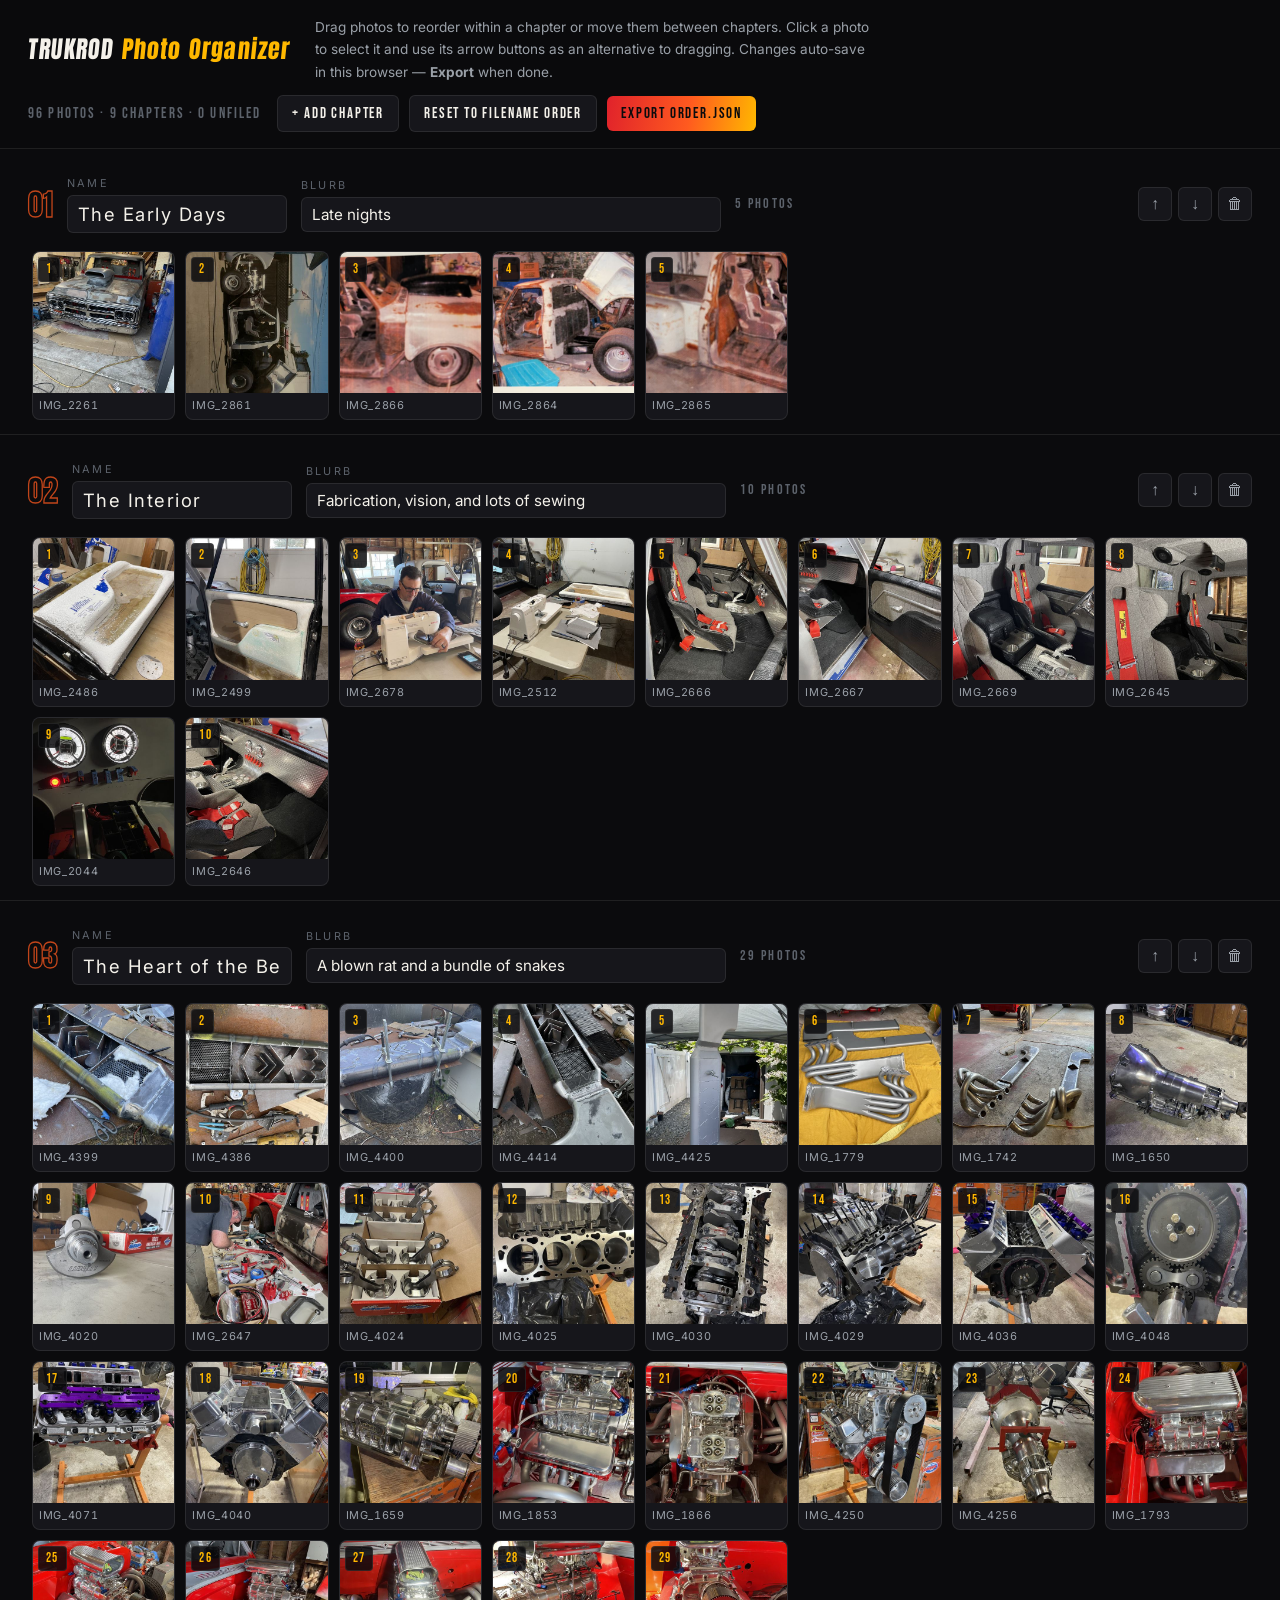
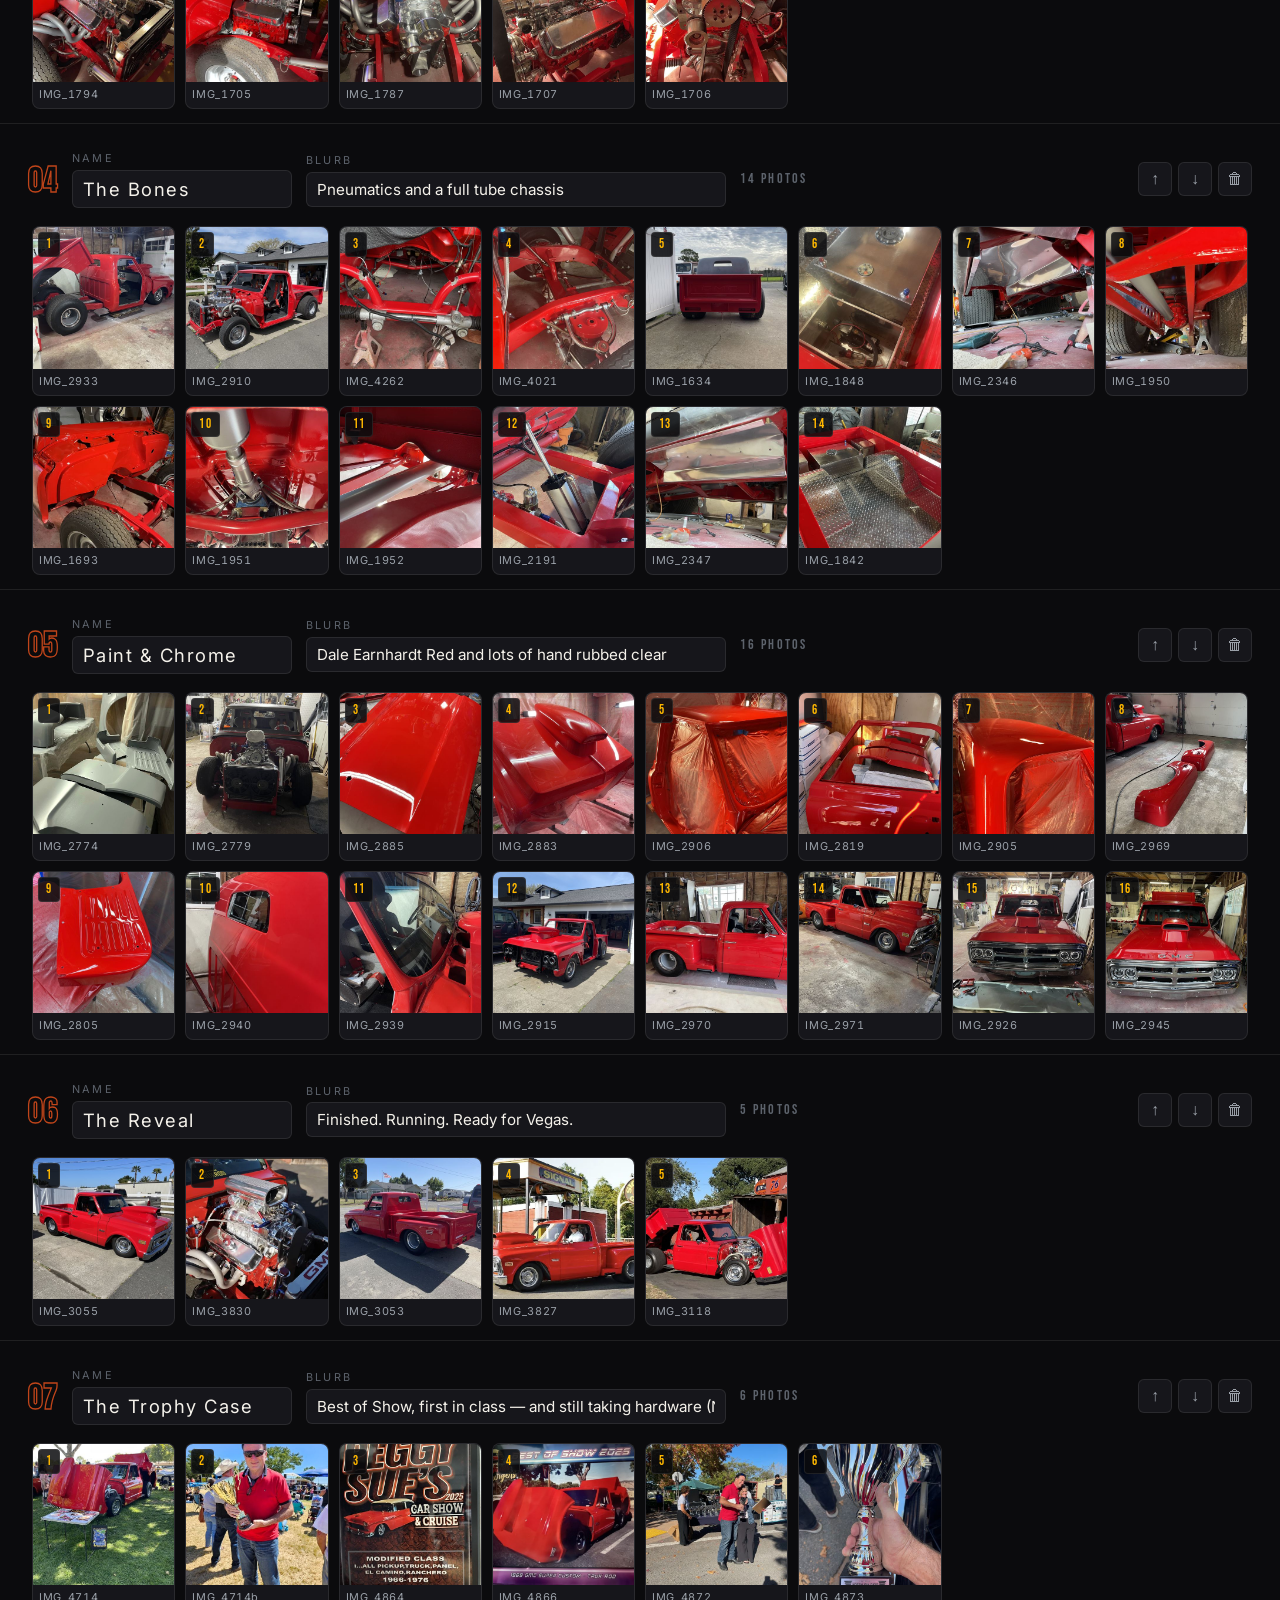
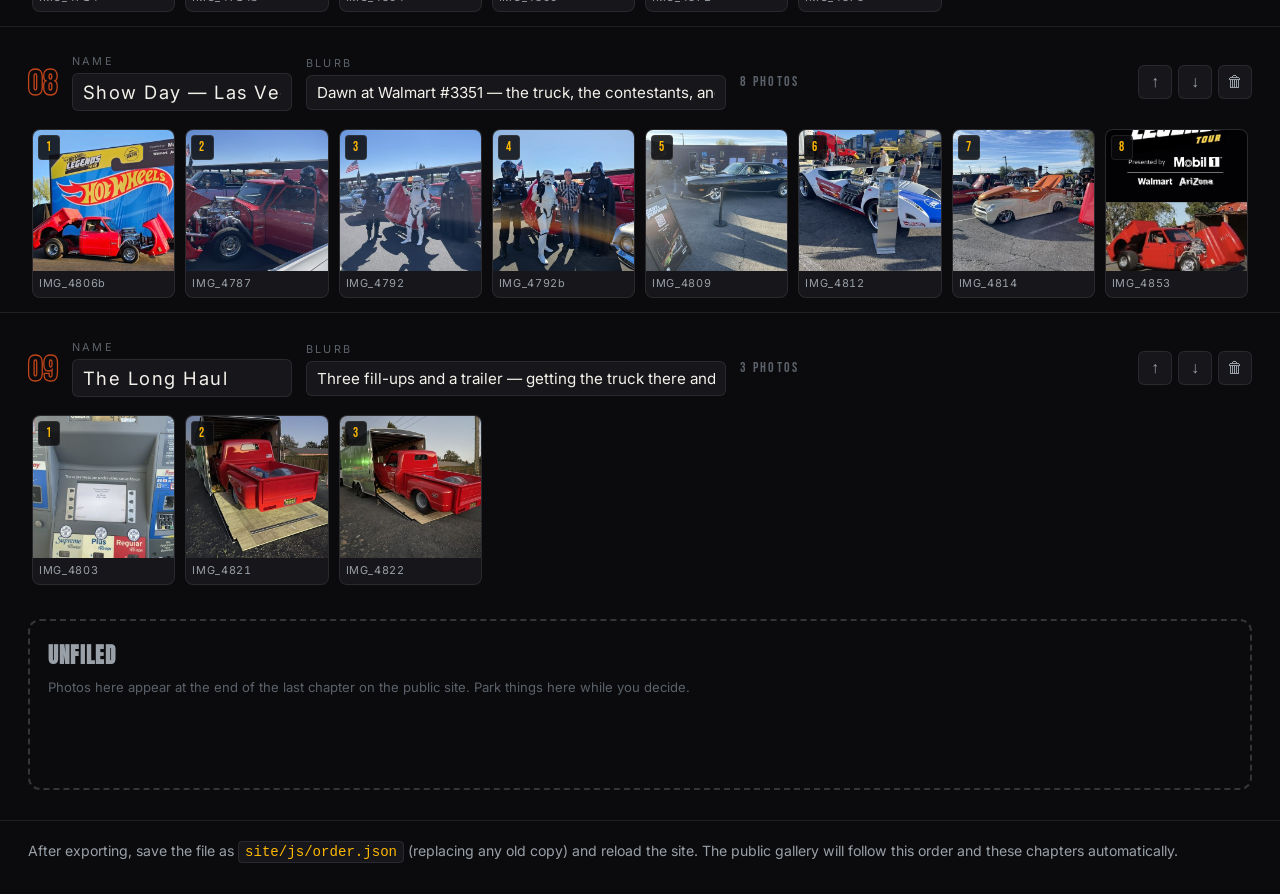
<file: organizer.html>
<!DOCTYPE html>
<html lang="en">
<head>
<meta charset="UTF-8">
<meta name="viewport" content="width=device-width, initial-scale=1.0">
<title>TRUKROD — Photo Organizer</title>
<link rel="icon" href="data:image/svg+xml,%3Csvg xmlns='http://www.w3.org/2000/svg' viewBox='0 0 64 64'%3E%3Crect width='64' height='64' rx='12' fill='%230b0b0d'/%3E%3Cpath d='M14 16h36l-8 12H30v20h-8V28h-8z' fill='%23ffb800'/%3E%3C/svg%3E">
<link rel="preconnect" href="https://fonts.googleapis.com">
<link rel="preconnect" href="https://fonts.gstatic.com" crossorigin>
<link href="https://fonts.googleapis.com/css2?family=Anton&family=Bebas+Neue&family=Inter:wght@400;500;600&display=swap" rel="stylesheet">
<link rel="stylesheet" href="css/styles.css">
<link rel="stylesheet" href="css/organizer.css">
</head>
<body class="organizer">

<header class="org-toolbar">
  <div class="org-title">TRUKROD <span>Photo Organizer</span></div>
  <p class="org-hint">
    Drag photos to reorder within a chapter or move them between chapters.
    Click a photo to select it and use its arrow buttons as an alternative to dragging.
    Changes auto-save in this browser &mdash; <strong>Export</strong> when done.
  </p>
  <div class="org-actions">
    <span class="org-counts" id="orgCounts"></span>
    <button class="org-btn" id="btnAdd">+ Add Chapter</button>
    <button class="org-btn" id="btnReset">Reset to Filename Order</button>
    <button class="org-btn primary" id="btnExport">Export order.json</button>
  </div>
</header>

<main id="orgMain"><!-- chapter sections injected --></main>

<section class="org-unfiled" id="unfiledWrap">
  <h2 class="org-unfiled-title">Unfiled <span id="unfiledCount"></span></h2>
  <p class="org-unfiled-note">Photos here appear at the end of the last chapter on the public site. Park things here while you decide.</p>
  <div class="org-grid" id="unfiledGrid"></div>
</section>

<footer class="org-footer">
  After exporting, save the file as <code>site/js/order.json</code> (replacing any old copy) and reload the site.
  The public gallery will follow this order and these chapters automatically.
</footer>

<script src="js/organizer.js" type="module"></script>
</body>
</html>
</file>
<file: css/styles.css>
/* ==========================================================================
   TRUKROD — styles
   Palette: garage black, flame orange, amber, checkered white
   ========================================================================== */

:root {
  --bg: #0b0b0d;
  --bg-2: #101014;
  --panel: #16161b;
  --ink: #f4f1ea;
  --muted: #9aa0a8;
  --faint: #5c626b;
  --flame: #ff5a1f;
  --amber: #ffb800;
  --red: #e0222b;
  --line: rgba(244, 241, 234, 0.09);
  --grad-flame: linear-gradient(100deg, #e0222b 0%, #ff5a1f 55%, #ffb800 100%);
  --font-display: "Anton", "Arial Black", sans-serif;
  --font-head: "Bebas Neue", "Arial Narrow", sans-serif;
  --font-body: "Inter", "Helvetica Neue", sans-serif;
}

* { margin: 0; padding: 0; box-sizing: border-box; }

html { scroll-behavior: smooth; }

body {
  background: var(--bg);
  color: var(--ink);
  font-family: var(--font-body);
  font-size: 17px;
  line-height: 1.65;
  -webkit-font-smoothing: antialiased;
  overflow-x: hidden;
}

img { display: block; max-width: 100%; }

.wrap { max-width: 1160px; margin: 0 auto; padding: 0 24px; }

::selection { background: var(--flame); color: #0b0b0d; }

/* ---------- checkered strip ---------- */
.checker {
  height: 26px;
  background:
    repeating-conic-gradient(#e8e4da 0% 25%, transparent 0% 50%)
    0 0 / 26px 26px;
  opacity: .92;
}
.checker.thin { height: 12px; background-size: 14px 14px; opacity: .55; }

/* ==========================================================================
   NAV
   ========================================================================== */
.site-nav {
  position: fixed;
  inset: 0 0 auto 0;
  z-index: 100;
  display: flex;
  align-items: center;
  justify-content: space-between;
  padding: 14px 28px;
  transition: background .3s ease, box-shadow .3s ease, padding .3s ease;
}
.site-nav.scrolled {
  background: rgba(11, 11, 13, 0.92);
  backdrop-filter: blur(10px);
  box-shadow: 0 1px 0 var(--line);
  padding: 10px 28px;
}
.nav-logo {
  font-family: var(--font-display);
  font-size: 1.5rem;
  letter-spacing: .06em;
  color: var(--ink);
  text-decoration: none;
  transform: skewX(-6deg);
}
.nav-logo span { color: var(--flame); }
.nav-links { display: flex; gap: 30px; align-items: center; }
.nav-links a {
  font-family: var(--font-head);
  font-size: 1.15rem;
  letter-spacing: .14em;
  color: var(--muted);
  text-decoration: none;
  transition: color .2s ease;
}
.nav-links a:hover { color: var(--ink); }
.nav-links a.nav-cta {
  color: #0b0b0d;
  background: var(--grad-flame);
  padding: 6px 16px;
  border-radius: 4px;
  transform: skewX(-6deg);
}
.nav-links a.nav-cta:hover { color: #0b0b0d; filter: brightness(1.1); }

.nav-burger {
  display: none;
  flex-direction: column;
  gap: 5px;
  background: none;
  border: 0;
  cursor: pointer;
  padding: 8px;
}
.nav-burger span {
  width: 26px; height: 3px;
  background: var(--ink);
  transition: transform .25s ease, opacity .25s ease;
}
.nav-burger.open span:nth-child(1) { transform: translateY(8px) rotate(45deg); }
.nav-burger.open span:nth-child(2) { opacity: 0; }
.nav-burger.open span:nth-child(3) { transform: translateY(-8px) rotate(-45deg); }

/* ==========================================================================
   HERO
   ========================================================================== */
.hero {
  position: relative;
  min-height: 100svh;
  display: flex;
  align-items: center;
  padding: 120px 24px 90px;
  background: var(--bg-2);
  overflow: hidden;
}
/* frosted truck backdrop — show-day shot under the Hot Wheels banner, blurred
   to glass. The photo band is capped at one viewport height so the truck stays
   in the first screen (the hero section itself is much taller: status badge
   + videos); the bottom edge fades into the section background. */
.hero::before {
  content: "";
  position: absolute;
  inset: 0 0 auto 0;
  height: 100svh;
  background:
    radial-gradient(ellipse 80% 55% at 50% 110%, rgba(255, 90, 31, .28), transparent 70%),
    radial-gradient(ellipse 60% 40% at 15% -10%, rgba(224, 34, 43, .18), transparent 70%),
    linear-gradient(180deg,
      rgba(11, 11, 13, .52) 0%,
      rgba(11, 11, 13, .38) 45%,
      rgba(11, 11, 13, .78) 100%),
    url("../images/hero.jpg?v=2") center bottom / cover no-repeat;
  filter: blur(2px) saturate(1.15);
  opacity: .62;
  transform: scale(1.06); /* hide blur edge bleed */
  -webkit-mask-image: linear-gradient(180deg, #000 0%, #000 68%, transparent 100%);
  mask-image: linear-gradient(180deg, #000 0%, #000 68%, transparent 100%);
  pointer-events: none;
}
.hero-inner {
  position: relative;
  max-width: 1160px;
  margin: 0 auto;
  text-align: center;
}
.hero-eyebrow {
  font-family: var(--font-head);
  font-size: clamp(1.05rem, 2.2vw, 1.35rem);
  letter-spacing: .42em;
  text-transform: uppercase;
  color: var(--amber);
  margin-bottom: 10px;
}
.hero-wordmark {
  font-family: var(--font-display);
  line-height: .88;
  font-size: clamp(4.6rem, 17vw, 13.5rem);
  letter-spacing: .01em;
  transform: skewX(-7deg);
  margin: 0 0 18px;
}
.hero-wordmark .wm-top,
.hero-wordmark .wm-bottom { display: block; }
.hero-wordmark .wm-top {
  color: var(--ink);
  text-shadow: 0 4px 46px rgba(0, 0, 0, .85), 0 1px 3px rgba(0, 0, 0, .6);
}
.hero-wordmark .wm-bottom {
  background: var(--grad-flame);
  -webkit-background-clip: text;
  background-clip: text;
  color: transparent;
  filter: drop-shadow(0 6px 34px rgba(255, 90, 31, .35));
}
.hero-tagline {
  font-family: var(--font-head);
  font-size: clamp(1.4rem, 3.4vw, 2.1rem);
  letter-spacing: .2em;
  text-transform: uppercase;
  color: var(--ink);
  margin-bottom: 18px;
  text-shadow: 0 2px 18px rgba(0, 0, 0, .8);
}
.hero-sub {
  max-width: 640px;
  margin: 0 auto 30px;
  color: #d9d5cc;
  font-size: clamp(1rem, 1.6vw, 1.13rem);
  text-shadow: 0 2px 14px rgba(0, 0, 0, .85);
}
.hero-actions { display: flex; gap: 14px; justify-content: center; flex-wrap: wrap; margin-bottom: 46px; }

.btn {
  display: inline-block;
  font-family: var(--font-head);
  font-size: 1.2rem;
  letter-spacing: .16em;
  text-transform: uppercase;
  text-decoration: none;
  padding: 13px 30px;
  border-radius: 4px;
  transform: skewX(-6deg);
  transition: transform .15s ease, filter .2s ease, background .2s ease;
  cursor: pointer;
  border: 0;
}
.btn:active { transform: skewX(-6deg) translateY(2px); }
.btn-primary {
  background: var(--grad-flame);
  color: #0b0b0d;
  box-shadow: 0 8px 30px rgba(255, 90, 31, .35);
}
.btn-primary:hover { filter: brightness(1.12); }
.btn-ghost {
  color: var(--ink);
  border: 1.5px solid rgba(244, 241, 234, .3);
  background: transparent;
}
.btn-ghost:hover { border-color: var(--ink); background: rgba(244, 241, 234, .06); }

/* post-show status badge (where the countdown used to be) */
.show-badge {
  display: inline-flex;
  flex-direction: column;
  align-items: center;
  gap: 2px;
  padding: 12px 38px 11px;
  margin-bottom: 34px;
  background: rgba(22, 22, 27, .8);
  border: 1px solid var(--line);
  border-radius: 8px;
  backdrop-filter: blur(4px);
}

/* hero video stack under the status badge */
.hero-video {
  position: relative;
  max-width: 580px;
  margin: 0 auto;
  border-radius: 12px;
  overflow: hidden;
  border: 1px solid var(--line);
  box-shadow: 0 24px 70px rgba(0, 0, 0, .55);
}
.hero-video video {
  display: block;
  width: 100%;
  aspect-ratio: 16 / 9;
  background: #000;
}
/* lead clip: the official Hot Wheels reel — phone-shaped, first under the fold */
.hero-video-reel {
  max-width: 400px;
  margin-bottom: 18px;
}
.hero-video-reel video {
  aspect-ratio: 9 / 16;
}
/* portrait companion clip stacked directly under the intro video */
.hero-video-tall {
  max-width: 280px;
  margin-top: 18px;
}
.hero-video-tall video {
  aspect-ratio: 9 / 16;
}
.hero-video-cap {
  position: absolute;
  left: 12px; bottom: 10px;
  font-family: var(--font-head);
  letter-spacing: .22em;
  text-transform: uppercase;
  font-size: .85rem;
  color: rgba(244, 241, 234, .92);
  background: rgba(11, 11, 13, .72);
  border: 1px solid var(--line);
  border-radius: 5px;
  padding: 3px 10px;
  pointer-events: none;
}
.sb-word {
  font-family: var(--font-display);
  font-size: 2.3rem;
  color: var(--flame);
  line-height: 1.1;
  text-transform: uppercase;
  letter-spacing: .04em;
}
.sb-when {
  font-family: var(--font-head);
  font-size: .95rem;
  letter-spacing: .3em;
  text-transform: uppercase;
  color: var(--faint);
}

/* ==========================================================================
   SECTIONS
   ========================================================================== */
.section { padding: 96px 0 84px; scroll-margin-top: 72px; }

.section-kicker {
  font-family: var(--font-head);
  font-size: 1.15rem;
  letter-spacing: .5em;
  text-transform: uppercase;
  color: var(--flame);
  margin-bottom: 6px;
}
.section-kicker.light { color: var(--amber); }
.section-title {
  font-family: var(--font-display);
  font-size: clamp(2.2rem, 5.5vw, 3.6rem);
  letter-spacing: .015em;
  text-transform: uppercase;
  margin-bottom: 22px;
}
.section-lede {
  color: var(--muted);
  max-width: 620px;
  margin-bottom: 8px;
}

/* ---------- story ---------- */
.story-grid {
  display: grid;
  grid-template-columns: 1.5fr 1fr;
  gap: 56px;
  align-items: start;
  margin-top: 26px;
}
.story-copy p { margin-bottom: 20px; color: #cfcabc; }
.story-copy strong { color: var(--ink); }
.story-copy strong { letter-spacing: .04em; }

.story-stats {
  display: grid;
  grid-template-columns: 1fr 1fr;
  gap: 14px;
}
.stat {
  background: var(--panel);
  border: 1px solid var(--line);
  border-radius: 10px;
  padding: 22px 18px 16px;
  text-align: center;
  transition: transform .2s ease, border-color .2s ease;
}
.stat:hover { transform: translateY(-4px); border-color: rgba(255, 90, 31, .4); }
.stat-num {
  display: block;
  font-family: var(--font-display);
  font-size: clamp(2rem, 4vw, 2.8rem);
  background: var(--grad-flame);
  -webkit-background-clip: text;
  background-clip: text;
  color: transparent;
  line-height: 1.15;
}
.stat-label {
  font-family: var(--font-head);
  letter-spacing: .18em;
  text-transform: uppercase;
  font-size: .95rem;
  color: var(--muted);
}

/* ---------- built-not-bought ledger ---------- */
.ledger {
  margin-top: 56px;
  border: 1px solid rgba(255, 90, 31, .3);
  border-radius: 12px;
  background: var(--panel);
  padding: 30px 32px 26px;
  position: relative;
  overflow: hidden;
}
.ledger::before {
  content: "";
  position: absolute;
  inset: 0 auto 0 0;
  width: 5px;
  background: var(--grad-flame);
}
.ledger-title {
  font-family: var(--font-display);
  font-size: clamp(1.6rem, 3.4vw, 2.2rem);
  text-transform: uppercase;
  letter-spacing: .02em;
  margin-bottom: 6px;
}
.ledger-lede {
  color: var(--muted);
  max-width: 560px;
  margin-bottom: 20px;
}
.ledger-list {
  list-style: none;
  display: grid;
  grid-template-columns: repeat(auto-fit, minmax(300px, 1fr));
  gap: 10px 28px;
}
.ledger-list li {
  display: flex;
  align-items: baseline;
  gap: 12px;
  padding: 9px 12px;
  border: 1px solid var(--line);
  border-radius: 8px;
  background: rgba(11, 11, 13, .5);
}
.ledger-list li::before {
  content: "\2713";
  color: var(--flame);
  font-weight: 700;
  transform: translateY(1px);
}
.ledger-list strong {
  font-family: var(--font-head);
  letter-spacing: .14em;
  text-transform: uppercase;
  font-size: 1.05rem;
  white-space: nowrap;
}
.ledger-list span { color: var(--muted); font-size: .95rem; }

/* ==========================================================================
   GALLERY
   ========================================================================== */
.build { padding-bottom: 60px; }

.chapter-head {
  max-width: 1160px;
  margin: 70px auto 26px;
  padding: 0 24px;
  display: flex;
  align-items: baseline;
  gap: 20px;
  border-bottom: 1px solid var(--line);
  padding-bottom: 16px;
}
.chapter-num {
  font-family: var(--font-display);
  font-size: clamp(2.6rem, 6vw, 4rem);
  color: transparent;
  -webkit-text-stroke: 1.5px rgba(255, 90, 31, .75);
  line-height: 1;
}
.chapter-titles { display: flex; flex-wrap: wrap; align-items: baseline; gap: 14px; }
.chapter-name {
  font-family: var(--font-display);
  font-size: clamp(1.5rem, 3.6vw, 2.2rem);
  text-transform: uppercase;
  letter-spacing: .02em;
}
.chapter-blurb { color: var(--muted); font-size: .95rem; max-width: 520px; }
.chapter-count {
  margin-left: auto;
  font-family: var(--font-head);
  letter-spacing: .2em;
  color: var(--faint);
  white-space: nowrap;
}

.masonry {
  columns: 4 240px;
  column-gap: 14px;
  max-width: 1160px;
  margin: 0 auto;
  padding: 0 24px;
}
.photo-card {
  display: block;
  width: 100%;
  break-inside: avoid;
  margin-bottom: 14px;
  position: relative;
  border-radius: 8px;
  overflow: hidden;
  cursor: zoom-in;
  background: var(--panel);
  border: 1px solid var(--line);
  opacity: 0;
  transform: translateY(18px);
  transition: opacity .5s ease, transform .5s ease, border-color .2s ease;
}
.photo-card.shown { opacity: 1; transform: none; }
.photo-card img { width: 100%; height: auto; transition: transform .35s ease; }
.photo-card:hover { border-color: rgba(255, 90, 31, .55); }
.photo-card:hover img { transform: scale(1.035); }
.photo-card::after {
  content: "";
  position: absolute;
  inset: 0;
  background: linear-gradient(to top, rgba(11,11,13,.55), transparent 40%);
  opacity: 0;
  transition: opacity .25s ease;
  pointer-events: none;
}
.photo-card:hover::after { opacity: 1; }

/* ==========================================================================
   SPECS
   ========================================================================== */
.specs-grid {
  margin-top: 30px;
  border-top: 1px solid var(--line);
}
.spec-row {
  display: grid;
  grid-template-columns: 220px 1fr;
  gap: 20px;
  padding: 16px 8px;
  border-bottom: 1px solid var(--line);
  transition: background .15s ease;
}
.spec-row:hover { background: rgba(255, 255, 255, .025); }
.spec-row dt {
  font-family: var(--font-head);
  font-size: 1.15rem;
  letter-spacing: .18em;
  text-transform: uppercase;
  color: var(--muted);
}
.spec-row dd { font-size: 1.08rem; }
.spec-row dd.tbd { color: var(--faint); font-style: italic; }
.spec-row dd.status-live { color: var(--amber); font-weight: 600; }

/* ---------- full build sheet ---------- */
.build-sheet {
  margin-top: 42px;
  border: 1px solid var(--line);
  border-radius: 12px;
  background: var(--panel);
  overflow: hidden;
}
.build-sheet summary {
  list-style: none;
  cursor: pointer;
  padding: 20px 26px;
  font-family: var(--font-head);
  font-size: 1.3rem;
  letter-spacing: .22em;
  text-transform: uppercase;
  color: var(--amber);
  display: flex;
  align-items: center;
  justify-content: space-between;
  gap: 16px;
  user-select: none;
}
.build-sheet summary::-webkit-details-marker { display: none; }
.build-sheet summary::after {
  content: "+";
  font-size: 1.5rem;
  color: var(--flame);
  transition: transform .2s ease;
}
.build-sheet[open] summary::after { content: "\2212"; }
.build-sheet summary:hover { background: rgba(255, 255, 255, .02); }
.sheet-body { padding: 4px 26px 22px; }
.sheet-group { margin-top: 20px; }
.sheet-group-title {
  font-family: var(--font-head);
  letter-spacing: .3em;
  text-transform: uppercase;
  color: var(--flame);
  font-size: 1.05rem;
  border-bottom: 1px solid rgba(255, 90, 31, .25);
  padding-bottom: 6px;
  margin-bottom: 4px;
}
.build-sheet .spec-row { grid-template-columns: 190px 1fr; padding: 10px 4px; }
@media (max-width: 720px) {
  .build-sheet .spec-row { grid-template-columns: 1fr; gap: 2px; }
}

/* ==========================================================================
   FILM
   ========================================================================== */
.film-frame {
  position: relative;
  margin-top: 34px;
  aspect-ratio: 16 / 9;
  max-height: 560px;
  border-radius: 12px;
  overflow: hidden;
  display: flex;
  align-items: center;
  justify-content: center;
  cursor: pointer;
  border: 1px solid var(--line);
  background:
    radial-gradient(ellipse 70% 90% at 50% 120%, rgba(255, 90, 31, .2), transparent 65%),
    repeating-linear-gradient(90deg, #101014 0 34px, #0d0d10 34px 68px);
}
.film-frame:hover .film-play { color: var(--flame); transform: scale(1.06); }
.film-play {
  color: var(--ink);
  transition: color .2s ease, transform .2s ease;
  filter: drop-shadow(0 4px 26px rgba(0,0,0,.6));
}
.film-note {
  position: absolute;
  bottom: 18px;
  left: 0; right: 0;
  text-align: center;
  font-family: var(--font-head);
  letter-spacing: .3em;
  text-transform: uppercase;
  color: var(--faint);
  font-size: .95rem;
}
.film-slate {
  position: absolute;
  top: 24px;
  left: 24px;
  background: rgba(11, 11, 13, .85);
  border: 1px solid var(--line);
  border-radius: 8px;
  padding: 14px 18px;
  font-family: var(--font-head);
  letter-spacing: .22em;
  font-size: 1rem;
  min-width: 230px;
  backdrop-filter: blur(4px);
}
.slate-row {
  display: flex;
  justify-content: space-between;
  gap: 26px;
  padding: 3px 0;
  color: var(--muted);
}
.slate-row span:last-child { color: var(--ink); }
.slate-blink { color: var(--red) !important; animation: blink 1.2s steps(2) infinite; }
@keyframes blink { 50% { opacity: .25; } }

/* ==========================================================================
   FILM — video grid + lightbox player
   ========================================================================== */
.film-grid {
  display: grid;
  grid-template-columns: repeat(auto-fill, minmax(230px, 1fr));
  gap: 16px;
  margin-top: 34px;
}
.film-stats { color: var(--amber); font-weight: 600; }
.film-card {
  position: relative;
  border: 1px solid var(--line);
  border-radius: 10px;
  overflow: hidden;
  cursor: pointer;
  background: var(--panel);
  padding: 0;
  transition: border-color .2s ease, transform .2s ease;
}
.film-card:hover { border-color: rgba(255, 90, 31, .55); transform: translateY(-3px); }
.film-card img {
  width: 100%;
  aspect-ratio: 9 / 16;
  object-fit: cover;
  display: block;
}
.film-card.landscape img { aspect-ratio: 16 / 9; }
.film-card::after {
  content: "";
  position: absolute;
  inset: 0;
  background: linear-gradient(to top, rgba(11,11,13,.75), transparent 45%);
  pointer-events: none;
}
.film-dur {
  position: absolute;
  top: 10px; right: 10px;
  z-index: 2;
  background: rgba(11, 11, 13, .85);
  border: 1px solid var(--line);
  border-radius: 5px;
  color: var(--amber);
  font-family: var(--font-head);
  font-size: .9rem;
  letter-spacing: .12em;
  padding: 2px 8px;
  font-variant-numeric: tabular-nums;
}
.film-play-btn {
  position: absolute;
  top: 50%; left: 50%;
  translate: -50% -50%;
  z-index: 2;
  width: 58px; height: 58px;
  display: flex; align-items: center; justify-content: center;
  border-radius: 50%;
  border: 2px solid rgba(244, 241, 234, .9);
  background: rgba(11, 11, 13, .55);
  color: var(--ink);
  font-size: 1.3rem;
  padding-left: 4px;
  transition: background .2s ease, color .2s ease, scale .2s ease;
}
.film-card:hover .film-play-btn {
  background: var(--flame);
  border-color: var(--flame);
  color: #0b0b0d;
  scale: 1.08;
}
.film-card-title {
  position: absolute;
  bottom: 10px; left: 12px; right: 12px;
  z-index: 2;
  text-align: left;
  font-family: var(--font-head);
  letter-spacing: .16em;
  text-transform: uppercase;
  color: var(--ink);
  font-size: 1rem;
}
.film-tail {
  margin-top: 22px;
  color: var(--faint);
  font-family: var(--font-head);
  letter-spacing: .22em;
  text-transform: uppercase;
  font-size: .95rem;
}

/* video lightbox */
.vlightbox {
  position: fixed;
  inset: 0;
  z-index: 220;
  display: flex;
  align-items: center;
  justify-content: center;
  background: rgba(6, 6, 8, .95);
  backdrop-filter: blur(8px);
  opacity: 0;
  pointer-events: none;
  transition: opacity .25s ease;
}
.vlightbox.open { opacity: 1; pointer-events: auto; }
.vlb-figure {
  max-width: min(94vw, 900px);
  display: flex;
  flex-direction: column;
  gap: 12px;
}
.vlb-figure video {
  width: 100%;
  max-height: 80vh;
  border-radius: 8px;
  background: #000;
  box-shadow: 0 30px 90px rgba(0, 0, 0, .7);
}
.vlb-caption {
  font-family: var(--font-head);
  letter-spacing: .24em;
  text-transform: uppercase;
  color: var(--muted);
  text-align: center;
  font-size: 1rem;
}

/* ==========================================================================
   VEGAS
   ========================================================================== */
.vegas {
  position: relative;
  padding: 130px 0 100px;
  scroll-margin-top: 72px;
  background:
    radial-gradient(ellipse 55% 60% at 50% 30%, rgba(224, 34, 43, .16), transparent 70%),
    radial-gradient(ellipse 45% 50% at 75% 80%, rgba(255, 184, 0, .1), transparent 70%),
    #0d0d10;
  overflow: hidden;
}
.vegas-glow {
  position: absolute;
  width: 700px; height: 700px;
  left: 50%; top: 40%;
  translate: -50% -50%;
  background: radial-gradient(circle, rgba(255, 90, 31, .14), transparent 60%);
  pointer-events: none;
}
.vegas-inner { position: relative; text-align: center; }
.vegas-title {
  font-family: var(--font-display);
  font-size: clamp(2.6rem, 7vw, 5rem);
  text-transform: uppercase;
  line-height: 1.02;
  margin-bottom: 26px;
  background: var(--grad-flame);
  -webkit-background-clip: text;
  background-clip: text;
  color: transparent;
  filter: drop-shadow(0 6px 40px rgba(224, 34, 43, .3));
}
.vegas-copy {
  max-width: 660px;
  margin: 0 auto 18px;
  color: #cfcabc;
}
.vegas-actions {
  display: flex;
  gap: 14px;
  justify-content: center;
  flex-wrap: wrap;
  margin-top: 30px;
}
.event-card {
  display: grid;
  grid-template-columns: repeat(3, 1fr);
  gap: 12px;
  max-width: 780px;
  margin: 36px auto 0;
}
.event-cell {
  background: rgba(11, 11, 13, .6);
  border: 1px solid var(--line);
  border-radius: 10px;
  padding: 18px 16px 14px;
  text-align: left;
  backdrop-filter: blur(4px);
}
.ev-label {
  display: block;
  font-family: var(--font-head);
  letter-spacing: .3em;
  text-transform: uppercase;
  font-size: .9rem;
  color: var(--amber);
  margin-bottom: 6px;
}
.ev-value {
  display: block;
  font-size: 1rem;
  line-height: 1.5;
  color: var(--ink);
}
.vegas .btn { margin-top: 18px; }

/* ==========================================================================
   FOOTER
   ========================================================================== */
.site-footer {
  padding: 46px 24px 40px;
  text-align: center;
  background: var(--bg);
}
.footer-wordmark {
  font-family: var(--font-display);
  font-size: 1.9rem;
  letter-spacing: .06em;
  transform: skewX(-6deg);
  margin-bottom: 10px;
}
.footer-wordmark span { color: var(--flame); }
.footer-line { color: var(--muted); font-size: .95rem; }
.footer-line.dim { color: var(--faint); font-size: .85rem; margin-top: 4px; }

/* ==========================================================================
   LIGHTBOX
   ========================================================================== */
.lightbox {
  position: fixed;
  inset: 0;
  z-index: 200;
  display: flex;
  align-items: center;
  justify-content: center;
  background: rgba(6, 6, 8, .94);
  backdrop-filter: blur(8px);
  opacity: 0;
  pointer-events: none;
  transition: opacity .25s ease;
}
.lightbox.open { opacity: 1; pointer-events: auto; }
.lb-figure {
  max-width: min(92vw, 1000px);
  max-height: 88vh;
  display: flex;
  flex-direction: column;
  gap: 12px;
}
.lb-figure img {
  max-width: 100%;
  max-height: 80vh;
  width: auto;
  height: auto;
  margin: 0 auto;
  border-radius: 6px;
  box-shadow: 0 30px 90px rgba(0, 0, 0, .7);
}
.lb-caption {
  display: flex;
  justify-content: space-between;
  gap: 20px;
  font-family: var(--font-head);
  letter-spacing: .24em;
  text-transform: uppercase;
  font-size: 1.02rem;
  color: var(--muted);
}
.lb-close, .lb-nav {
  position: absolute;
  z-index: 210;
  background: rgba(22, 22, 27, .8);
  color: var(--ink);
  border: 1px solid var(--line);
  border-radius: 8px;
  width: 52px; height: 52px;
  font-size: 1.5rem;
  cursor: pointer;
  display: flex;
  align-items: center;
  justify-content: center;
  transition: background .2s ease, border-color .2s ease;
}
.lb-close:hover, .lb-nav:hover { background: var(--flame); color: #0b0b0d; border-color: var(--flame); }
.lb-close { top: 20px; right: 20px; }
.lb-prev { left: 20px; top: 50%; translate: 0 -50%; }
.lb-next { right: 20px; top: 50%; translate: 0 -50%; }

/* ==========================================================================
   REVEAL ANIMATIONS
   ========================================================================== */
.reveal { opacity: 0; transform: translateY(22px); transition: opacity .6s ease, transform .6s ease; }
.reveal.shown { opacity: 1; transform: none; }

@media (prefers-reduced-motion: reduce) {
  .reveal, .photo-card { transition: none; opacity: 1; transform: none; }
  html { scroll-behavior: auto; }
}

/* ==========================================================================
   RESPONSIVE
   ========================================================================== */
@media (max-width: 900px) {
  .story-grid { grid-template-columns: 1fr; gap: 36px; }
  .event-card { grid-template-columns: 1fr; max-width: 420px; }
}
@media (max-width: 720px) {
  /* photo band on portrait screens: fit full truck width instead of
     zoom-cropping a landscape source into a tall viewport; lighter blur
     because the image renders ~3x smaller (blur is absolute, not relative) */
  .hero::before {
    background-size: 100% auto;
    background-position: center 38%;
    filter: blur(1px) saturate(1.15);
  }
  .hero-video { border-radius: 10px; }
  .nav-links {
    position: fixed;
    top: 0; right: 0;
    height: 100vh;
    width: min(78vw, 320px);
    flex-direction: column;
    justify-content: center;
    gap: 34px;
    background: rgba(11, 11, 13, .97);
    backdrop-filter: blur(12px);
    transform: translateX(100%);
    transition: transform .3s ease;
    box-shadow: -10px 0 40px rgba(0,0,0,.5);
  }
  .nav-links.open { transform: none; }
  .nav-burger { display: flex; z-index: 110; }
  .section { padding: 68px 0 56px; }
  .show-badge { padding: 10px 26px 9px; }
  .sb-word { font-size: 1.8rem; }
  .spec-row { grid-template-columns: 1fr; gap: 4px; }
  .lb-prev { left: 8px; } .lb-next { right: 8px; }
  .lb-close { top: 10px; right: 10px; }
  .lb-nav, .lb-close { width: 44px; height: 44px; }
  .chapter-count { display: none; }
  .film-slate { top: 14px; left: 14px; padding: 10px 12px; font-size: .85rem; min-width: 0; }
}
</file>
<file: css/organizer.css>
/* ==========================================================================
   TRUKROD — organizer.css (photo curation tool; not part of public page)
   ========================================================================== */

.organizer { font-family: var(--font-body); }

.org-toolbar {
  position: sticky;
  top: 0;
  z-index: 50;
  background: rgba(11, 11, 13, .94);
  backdrop-filter: blur(10px);
  border-bottom: 1px solid var(--line);
  padding: 16px 28px;
  display: flex;
  flex-wrap: wrap;
  align-items: center;
  gap: 12px 24px;
}
.org-title {
  font-family: var(--font-display);
  font-size: 1.5rem;
  letter-spacing: .05em;
  transform: skewX(-6deg);
  white-space: nowrap;
}
.org-title span { color: var(--amber); }
.org-hint {
  flex: 1 1 340px;
  color: var(--muted);
  font-size: .85rem;
  max-width: 560px;
  margin: 0;
}
.org-actions { display: flex; align-items: center; gap: 10px; flex-wrap: wrap; }
.org-counts {
  font-family: var(--font-head);
  letter-spacing: .14em;
  color: var(--faint);
  font-size: .95rem;
  margin-right: 6px;
}

.org-btn {
  font-family: var(--font-head);
  letter-spacing: .12em;
  font-size: .95rem;
  color: var(--ink);
  background: var(--panel);
  border: 1px solid var(--line);
  border-radius: 6px;
  padding: 8px 14px;
  cursor: pointer;
  transition: border-color .15s ease, background .15s ease;
}
.org-btn:hover { border-color: rgba(255, 90, 31, .55); }
.org-btn.primary {
  background: var(--grad-flame);
  color: #0b0b0d;
  border: 0;
}
.org-btn.primary:hover { filter: brightness(1.1); }

/* ---------- chapter sections ---------- */
.org-section { padding: 26px 28px 10px; }
.org-section + .org-section { border-top: 1px solid var(--line); }

.org-sec-head {
  display: flex;
  align-items: center;
  gap: 14px;
  flex-wrap: wrap;
  margin-bottom: 14px;
}
.org-sec-num {
  font-family: var(--font-display);
  font-size: 1.9rem;
  color: transparent;
  -webkit-text-stroke: 1.3px rgba(255, 90, 31, .75);
  line-height: 1;
}
.org-field { display: flex; flex-direction: column; gap: 2px; }
.org-field label {
  font-size: .68rem;
  letter-spacing: .2em;
  text-transform: uppercase;
  color: var(--faint);
}
.org-field input {
  background: var(--panel);
  border: 1px solid var(--line);
  border-radius: 6px;
  color: var(--ink);
  font-family: var(--font-body);
  padding: 7px 10px;
  font-size: .95rem;
  outline: none;
}
.org-field input:focus { border-color: rgba(255, 90, 31, .55); }
.ch-name { font-family: var(--font-head); font-size: 1.15rem !important; letter-spacing: .08em; width: 220px; }
.ch-blurb { width: min(420px, 70vw); }
.org-sec-tools { display: flex; gap: 6px; margin-left: auto; }
.org-sec-tools button {
  width: 34px; height: 34px;
  border-radius: 6px;
  border: 1px solid var(--line);
  background: var(--panel);
  color: var(--muted);
  cursor: pointer;
  font-size: 1rem;
}
.org-sec-tools button:hover { color: var(--ink); border-color: rgba(255, 90, 31, .55); }
.org-sec-count {
  font-family: var(--font-head);
  letter-spacing: .16em;
  color: var(--faint);
  font-size: .9rem;
}

/* ---------- photo grids ---------- */
.org-grid {
  display: grid;
  grid-template-columns: repeat(auto-fill, minmax(128px, 1fr));
  gap: 10px;
  padding: 4px;
  border-radius: 10px;
  min-height: 60px;
  counter-reset: ph;
}
.org-grid.over { outline: 2px dashed rgba(255, 90, 31, .5); outline-offset: -2px; }

.org-card {
  position: relative;
  border: 1px solid var(--line);
  border-radius: 8px;
  overflow: hidden;
  background: var(--panel);
  cursor: grab;
  user-select: none;
  touch-action: manipulation;
}
.org-card.dragging { opacity: .35; cursor: grabbing; }
.org-card.selected { outline: 2px solid var(--flame); outline-offset: 1px; }
.org-card img {
  width: 100%;
  aspect-ratio: 1 / 1;
  object-fit: cover;
  pointer-events: none;
}
.org-fn {
  display: block;
  font-size: .68rem;
  letter-spacing: .06em;
  color: var(--muted);
  padding: 4px 6px;
  font-variant-numeric: tabular-nums;
}
/* position badge, auto-renumbers via CSS counter */
.org-card::after {
  counter-increment: ph;
  content: counter(ph);
  position: absolute;
  top: 5px; left: 5px;
  background: rgba(11, 11, 13, .85);
  color: var(--amber);
  font-family: var(--font-head);
  font-size: .8rem;
  letter-spacing: .1em;
  padding: 1px 7px;
  border-radius: 4px;
  border: 1px solid var(--line);
}
.org-tools {
  position: absolute;
  top: 5px; right: 5px;
  display: none;
  gap: 3px;
}
.org-card:hover .org-tools,
.org-card.selected .org-tools { display: flex; }
.org-tools button {
  width: 24px; height: 24px;
  border-radius: 5px;
  border: 1px solid rgba(244, 241, 234, .25);
  background: rgba(11, 11, 13, .9);
  color: var(--ink);
  font-size: .8rem;
  line-height: 1;
  cursor: pointer;
  padding: 0;
}
.org-tools button:hover { background: var(--flame); color: #0b0b0d; border-color: var(--flame); }

/* ---------- unfiled ---------- */
.org-unfiled {
  margin: 20px 28px 30px;
  padding: 18px;
  border: 2px dashed rgba(244, 241, 234, .18);
  border-radius: 12px;
}
.org-unfiled-title {
  font-family: var(--font-display);
  font-size: 1.3rem;
  letter-spacing: .06em;
  color: var(--muted);
  text-transform: uppercase;
}
.org-unfiled-title span { color: var(--amber); }
.org-unfiled-note { color: var(--faint); font-size: .82rem; margin: 4px 0 12px; }

.org-footer {
  padding: 18px 28px 30px;
  color: var(--muted);
  font-size: .88rem;
  border-top: 1px solid var(--line);
}
.org-footer code {
  background: var(--panel);
  border: 1px solid var(--line);
  border-radius: 4px;
  padding: 2px 6px;
  color: var(--amber);
}
</file>
